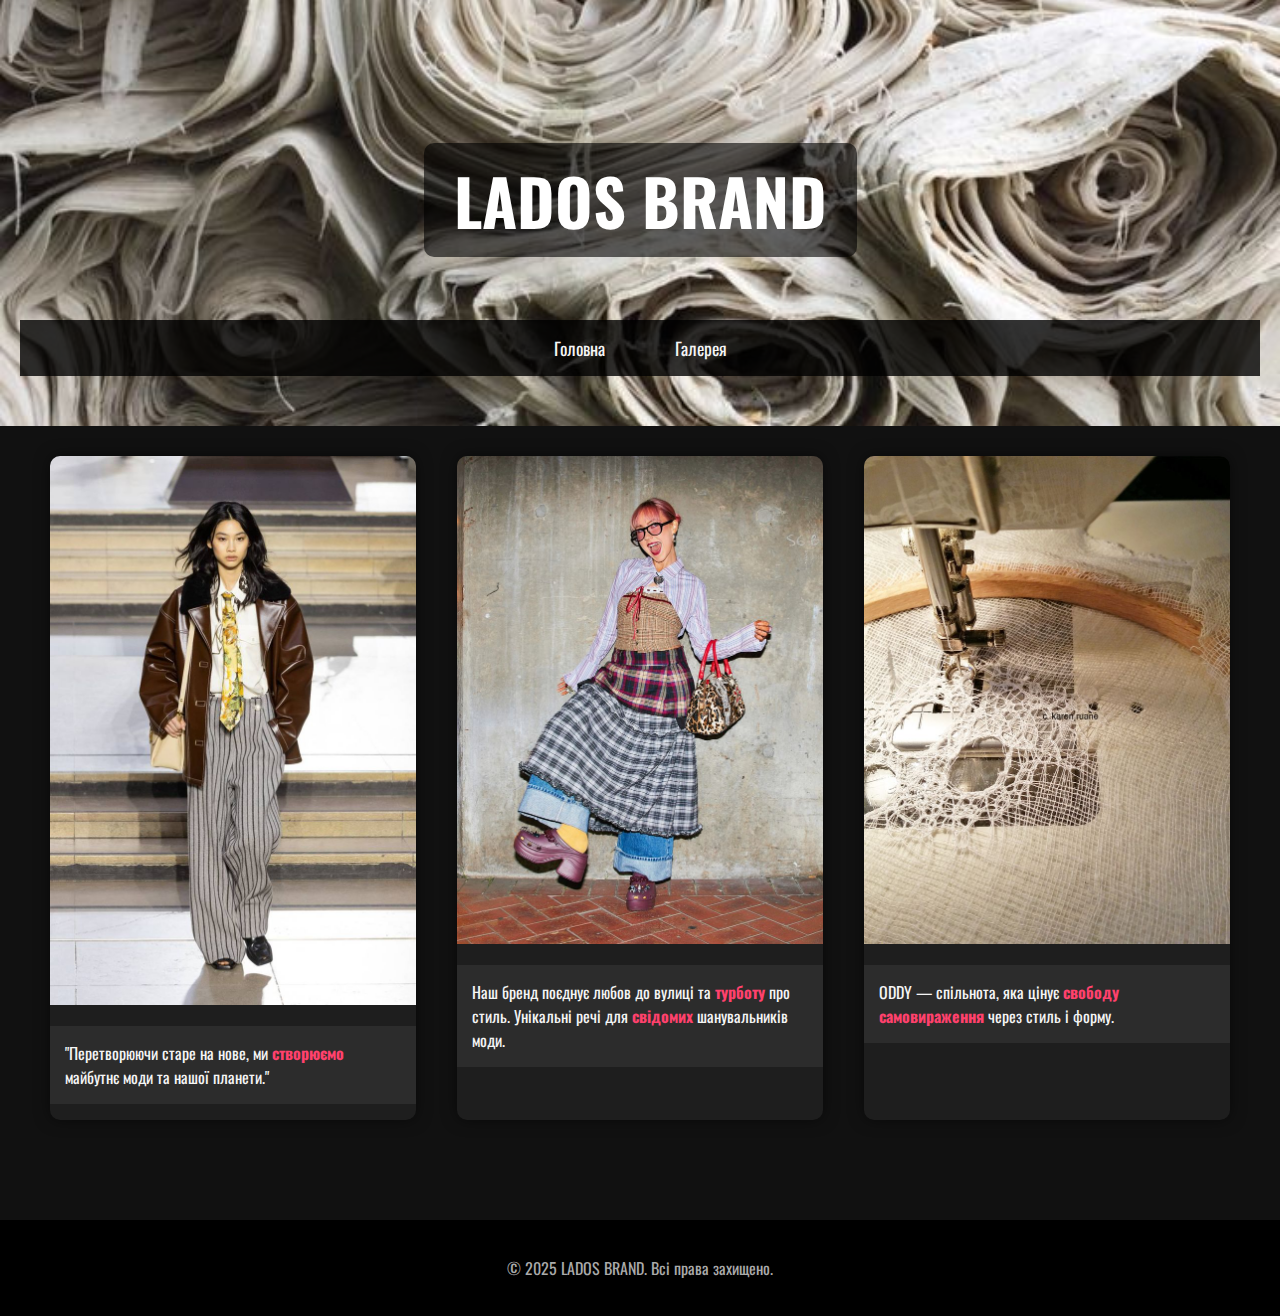
<file: index.html>
<!DOCTYPE html>
<html lang="uk">
<head>
  <meta charset="UTF-8">
  <title>LADOS BRAND</title>
  <link rel="stylesheet" href="style.css">
  <link href="https://fonts.googleapis.com/css2?family=Oswald:wght@400;700&display=swap" rel="stylesheet">
</head>
<body>
  <header class="header">
    <h1>LADOS BRAND</h1>
    <nav>
      <ul>
        <li><a href="index.html">Головна</a></li>
        <li><a href="gallery.html">Галерея</a></li>
      </ul>
    </nav>
  </header>

  <main class="content">
    <div class="block">
      <img src="images/4.jpg" alt="Streetwear Look 1">
      <p>"Перетворюючи старе на нове, ми <span class="highlight">створюємо</span> майбутнє моди та нашої планети."</p>
    </div>
    <div class="block">
      <img src="images/5.jpg" alt="Streetwear Look 2">
      <p>Наш бренд поєднує любов до вулиці та <span class="highlight">турботу</span> про стиль. Унікальні речі для <span class="highlight">свідомих</span> шанувальників моди.</p>
    </div>
    <div class="block">
      <img src="images/6.jpg" alt="Streetwear Look 3">
      <p>ODDY — спільнота, яка цінує <span class="highlight">свободу самовираження</span> через стиль і форму.</p>
    </div>
  </main>

  <footer>
    <p>&copy; 2025 LADOS BRAND. Всі права захищено.</p>
  </footer>
</body>
</html>
</file>
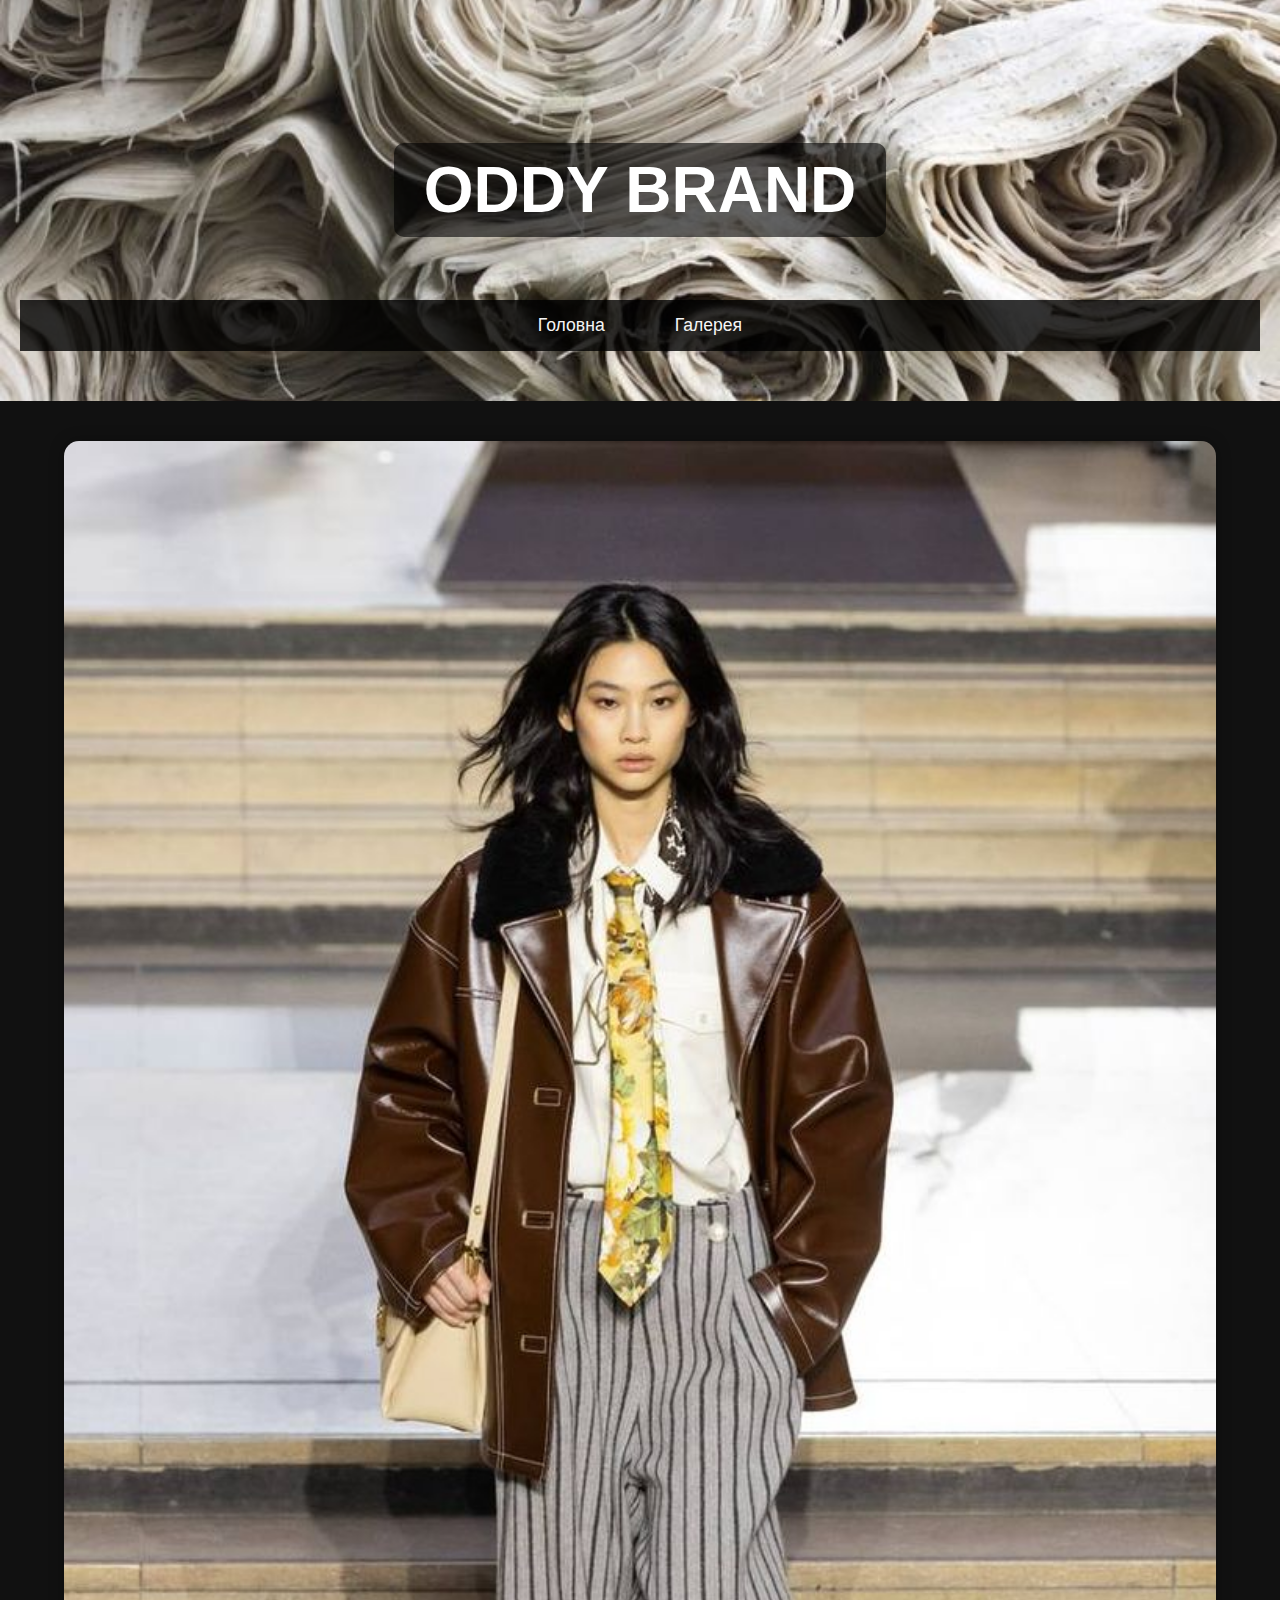
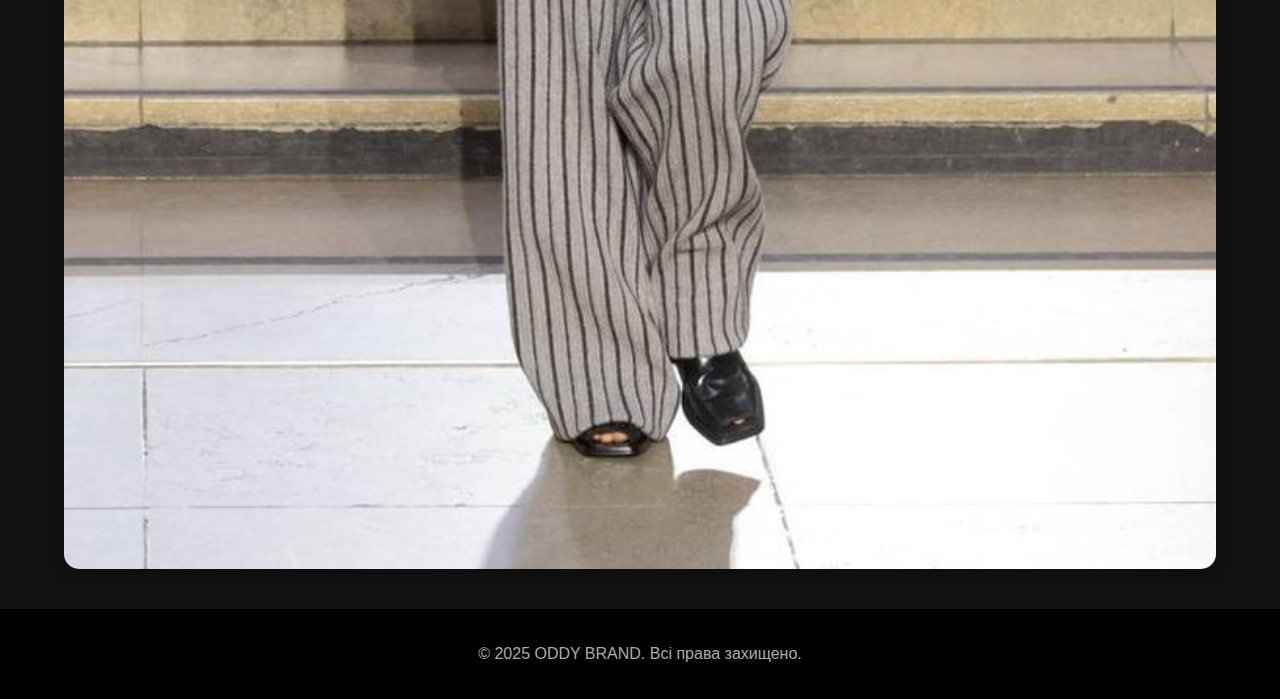
<file: gallery.html>
<!DOCTYPE html>
<html lang="uk">
<head>
  <meta charset="UTF-8">
  <title>Галерея - ODDY BRAND</title>
  <link rel="stylesheet" href="style.css">
  <style>
    .slider {
      width: 90%;
      margin: 40px auto;
      overflow: hidden;
      border-radius: 15px;
      box-shadow: 0 0 15px rgba(0,0,0,0.3);
    }
    .slides {
      display: flex;
      width: 300%;
      animation: slide 15s infinite;
    }
    .slides img {
      width: 100%;
      height: auto;
      object-fit: cover;
    }
    @keyframes slide {
      0% { transform: translateX(0); }
      33% { transform: translateX(-100%); }
      66% { transform: translateX(-200%); }
      100% { transform: translateX(0); }
    }
  </style>
</head>
<body>
  <header class="header">
    <h1>ODDY BRAND</h1>
    <nav>
      <ul>
        <li><a href="index.html">Головна</a></li>
        <li><a href="gallery.html">Галерея</a></li>
      </ul>
    </nav>
  </header>

  <main>
    <div class="slider">
      <div class="slides">
        <img src="images/4.jpg" alt="ODDY Look 1">
        <img src="images/5.jpg" alt="ODDY Look 2">
        <img src="images/6.jpg" alt="ODDY Look 3">
      </div>
    </div>
  </main>

  <footer>
    <p>&copy; 2025 ODDY BRAND. Всі права захищено.</p>
  </footer>
</body>
</html>
</file>
<file: style.css>
body {
  background-color: #111;
  font-family: 'Oswald', sans-serif;
  color: #f5f5f5;
  margin: 0;
  padding: 0;
}
.header {
  background-image: url('images/3.jpg');
  background-size: cover;
  background-position: center;
  text-align: center;
  padding: 100px 20px 50px;
  color: white;
}
.header h1 {
  font-size: 4em;
  background-color: rgba(0, 0, 0, 0.6);
  display: inline-block;
  padding: 10px 30px;
  border-radius: 10px;
}
nav ul {
  list-style-type: none;
  margin: 20px 0 0;
  padding: 0;
  display: flex;
  justify-content: center;
  background-color: rgba(0, 0, 0, 0.8);
}
nav ul li {
  margin: 0 15px;
}
nav ul li a {
  color: #f5f5f5;
  text-decoration: none;
  font-size: 1.1em;
  padding: 15px 20px;
  display: block;
}
nav ul li a:hover {
  background-color: #900C3F;
  transition: 0.3s;
}
.content {
  display: flex;
  flex-wrap: wrap;
  justify-content: space-around;
  padding: 30px;
}
.block {
  width: 30%;
  margin-bottom: 30px;
  background-color: #1e1e1e;
  border-radius: 10px;
  overflow: hidden;
  box-shadow: 0 0 15px rgba(0,0,0,0.5);
}
.block img {
  width: 100%;
  height: auto;
}
.block p {
  padding: 15px;
  font-size: 1em;
  background-color: #2c2c2c;
}
.highlight {
  color: #ff416c;
  font-weight: bold;
}
footer {
  background-color: #000;
  text-align: center;
  padding: 20px;
  color: #aaa;
  margin-top: 40px;
}
@media (max-width: 768px) {
  .block {
    width: 90%;
  }
}
</file>
